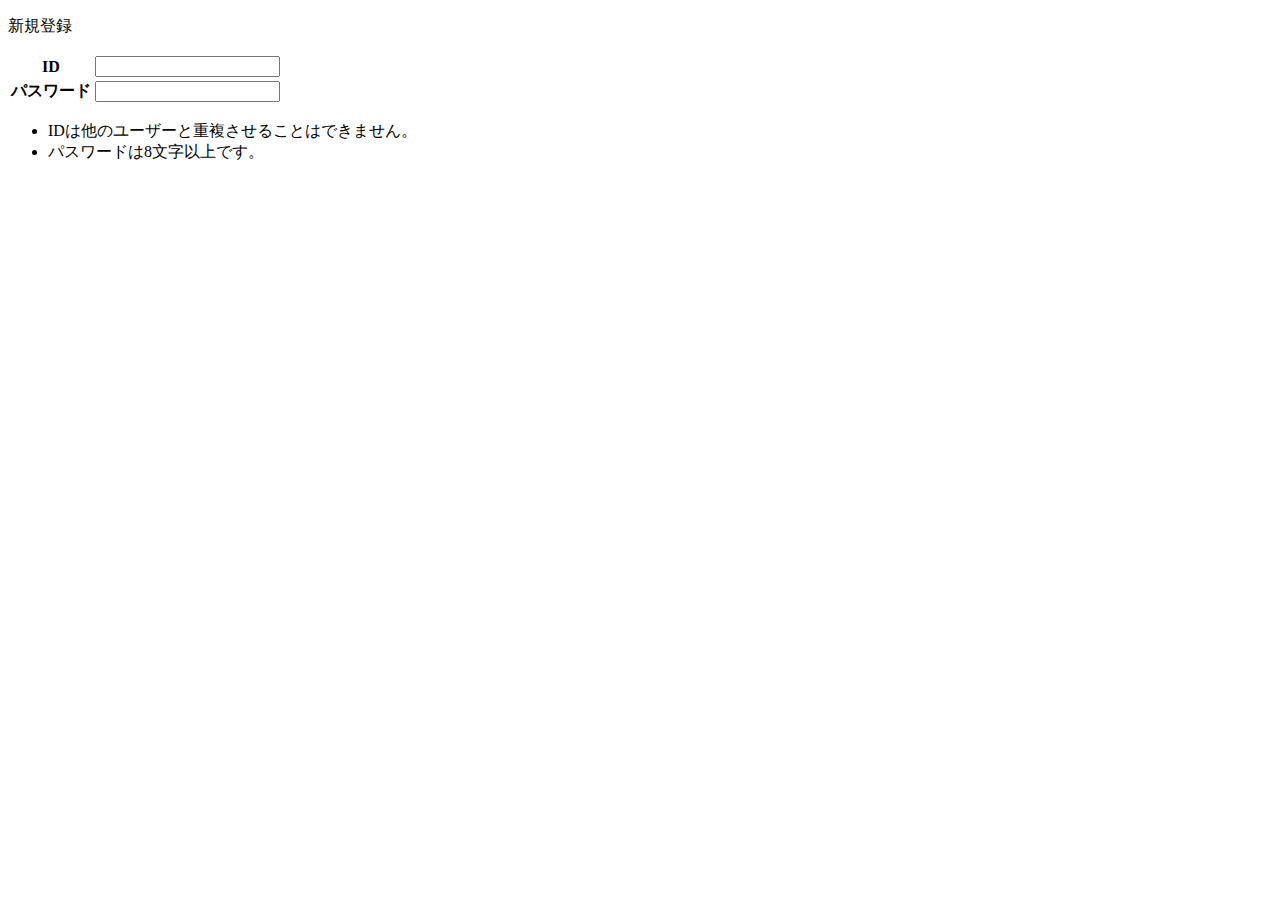
<file: 01/index.html>
<!DOCTYPE html>
<html lang="ja">
<head>
  <meta charset="utf-8">
  <title>課題: HTMLのみを使用してフォームを作成する</title>
</head>
<body>
  <p>新規登録</p>
  <table>
    <tr>
      <th>ID</th>
      <td><input type="text"></td>
    </tr>
    <tr>
      <th>パスワード</th>
      <td><input type="password"></td>
    </tr>
  </table>
  <ul>
    <li>IDは他のユーザーと重複させることはできません。</li>
    <li>パスワードは8文字以上です。</li>
  </ul>
</body>
</html>
</file>
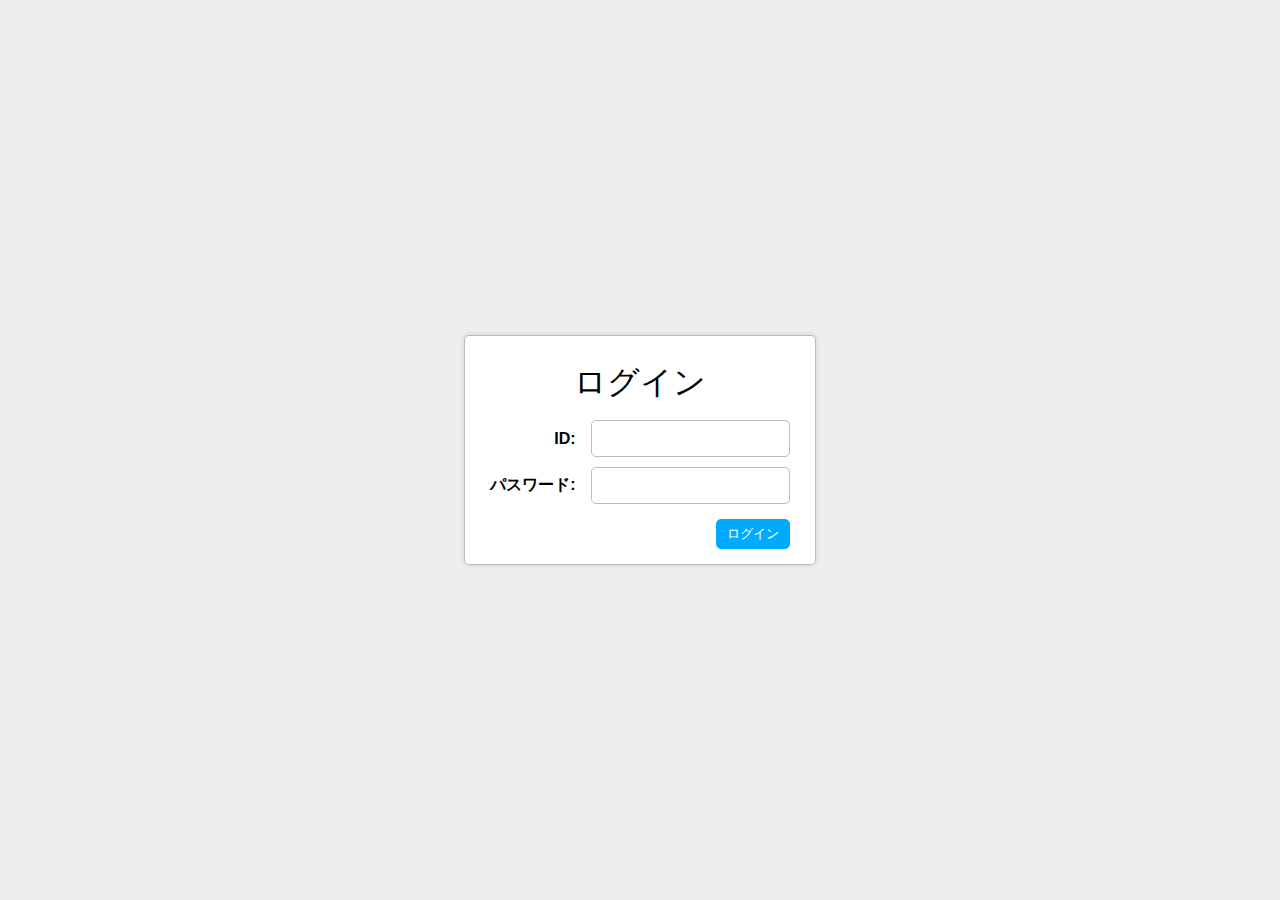
<file: 02/index.html>
<!DOCTYPE html>
<html lang="ja">
<head>
  <meta charset="utf-8">
  <title>課題</title>
  <link rel="stylesheet" href="style.css">
</head>
<body>
  <div id="container">
    <h1>ログイン</h1>
    <table>
      <tr>
        <th>ID</th>
        <td><input type="text"></td>
      </tr>
      <tr>
        <th>パスワード</th>
        <td><input type="password"></td>
      </tr>
    </table>
    <button>ログイン</button>
  </div>
</body>
</html>
</file>
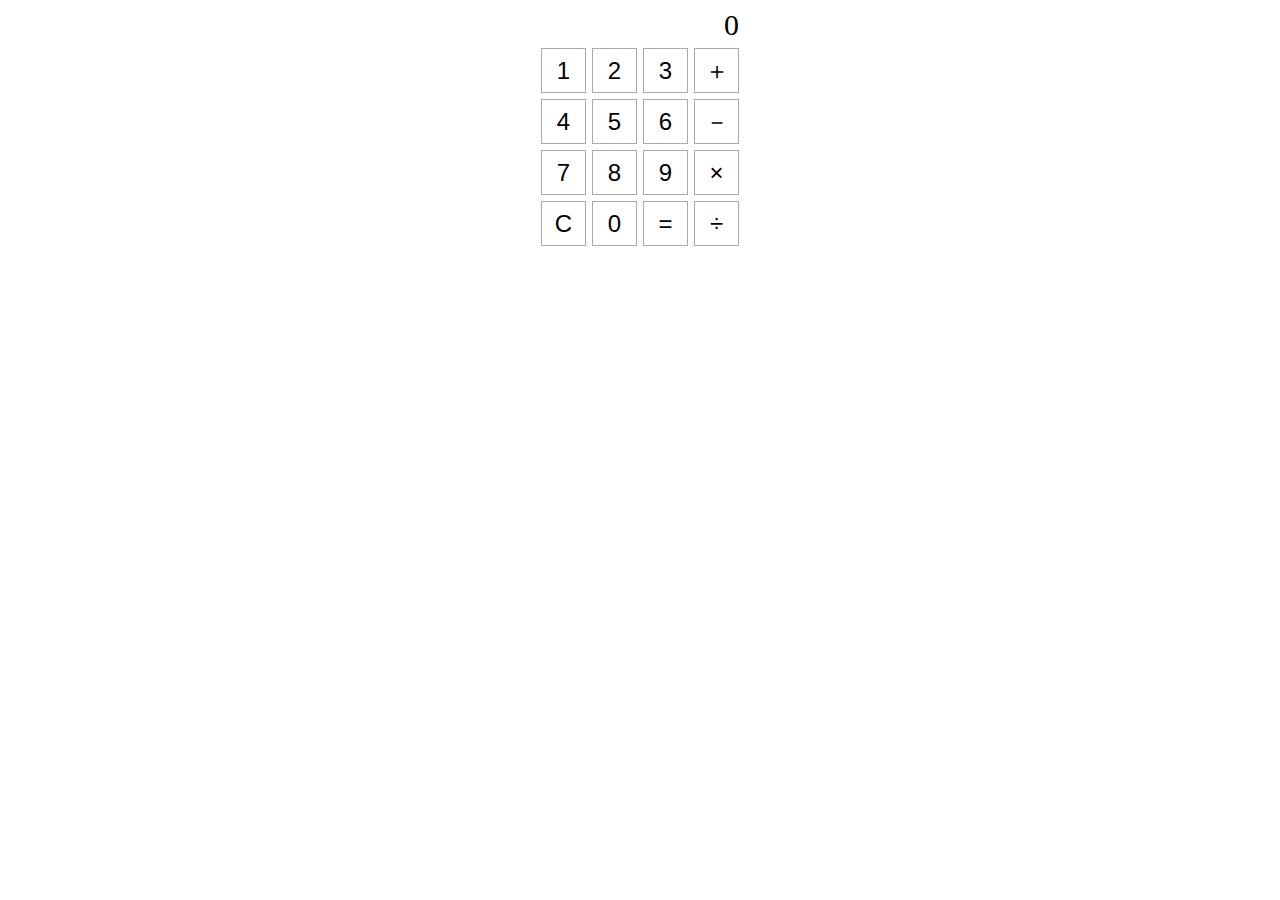
<file: 03/index.html>
<!DOCTYPE html>
<html lang="ja">
<head>
  <meta charset="utf-8">
  <title>課題</title>
  <link rel="stylesheet" href="style.css">
</head>
<body>
  <div id="container">
    <div id="answer">0</div>
    <button class="number">1</button>
    <button class="number">2</button>
    <button class="number">3</button>
    <button class="number">4</button>
    <button class="number">5</button>
    <button class="number">6</button>
    <button class="number">7</button>
    <button class="number">8</button>
    <button class="number">9</button>
    <button id="number0">0</button>
    <button class="operator">＋</button>
    <button class="operator">－</button>
    <button class="operator">×</button>
    <button class="operator">÷</button>
    <button class="action">C</button>
    <button class="action">=</button>
  </div>
</body>
</html>
</file>
<file: 02/style.css>
html {
  font-family: sans-serif;
  height: 100%;
}
body {
  height: 100%;
  display: flex;
  justify-content: center;
  align-items: center;
  margin: 0;
  background-color: #eee;
}
#container {
  display: flex;
  flex-direction: column;
  padding: 15px 25px;
  border: 1px solid #bbb;
  border-radius: 5px;
  background-color: #fff;
  box-shadow: 0 0 5px #ccc;
}
#container h1 {
  margin: 10px;
  text-align: center;
  font-weight: normal;
}
#container table {
  margin-bottom: 10px;
  border-collapse: collapse;
}
#container th, #container td {
  padding: 5px 0;
}
#container th {
  padding-right: 15px;
  text-align: right;
}
#container th::after {
  content: ':';
}
#container input {
  padding: 10px;
  border: 1px solid #bbb;
  border-radius: 5px;
  outline: none;
}
#container input:focus {
  border-color: #0af;
}
#container button {
  align-self: flex-end;
  padding: 5px 10px;
  border: 1px solid #0af;
  border-radius: 5px;
  outline: none;
  background-color: #0af;
  color: #fff;
}
#container button:hover {
  background-color: #0cf;
}
</file>
<file: 03/style.css>
html {
  font-size: 30px;
}
body {
  display: flex;
  justify-content: center;
}
#container {
  display: grid;
  gap: 0.2em;
  grid-template-columns: repeat(4, 1fr);
  grid-auto-flow: dense;
}
#container button {
  background-color: #fff;
  border: 1px solid #aaa;
  font-size: 0.8rem;
  width: 1.5rem;
  height: 1.5rem;
}
#answer {
  grid-column: 1 / 5;
  text-align: right;
}
.number:nth-of-type(3n + 1) {
  grid-column: 1;
}
.number:nth-of-type(3n + 2) {
  grid-column: 2;
}
.number:nth-of-type(3n) {
  grid-column: 3;
}
#number0 {
  grid-column: 2;
}
.operator {
  grid-column: 4;
}
</file>
